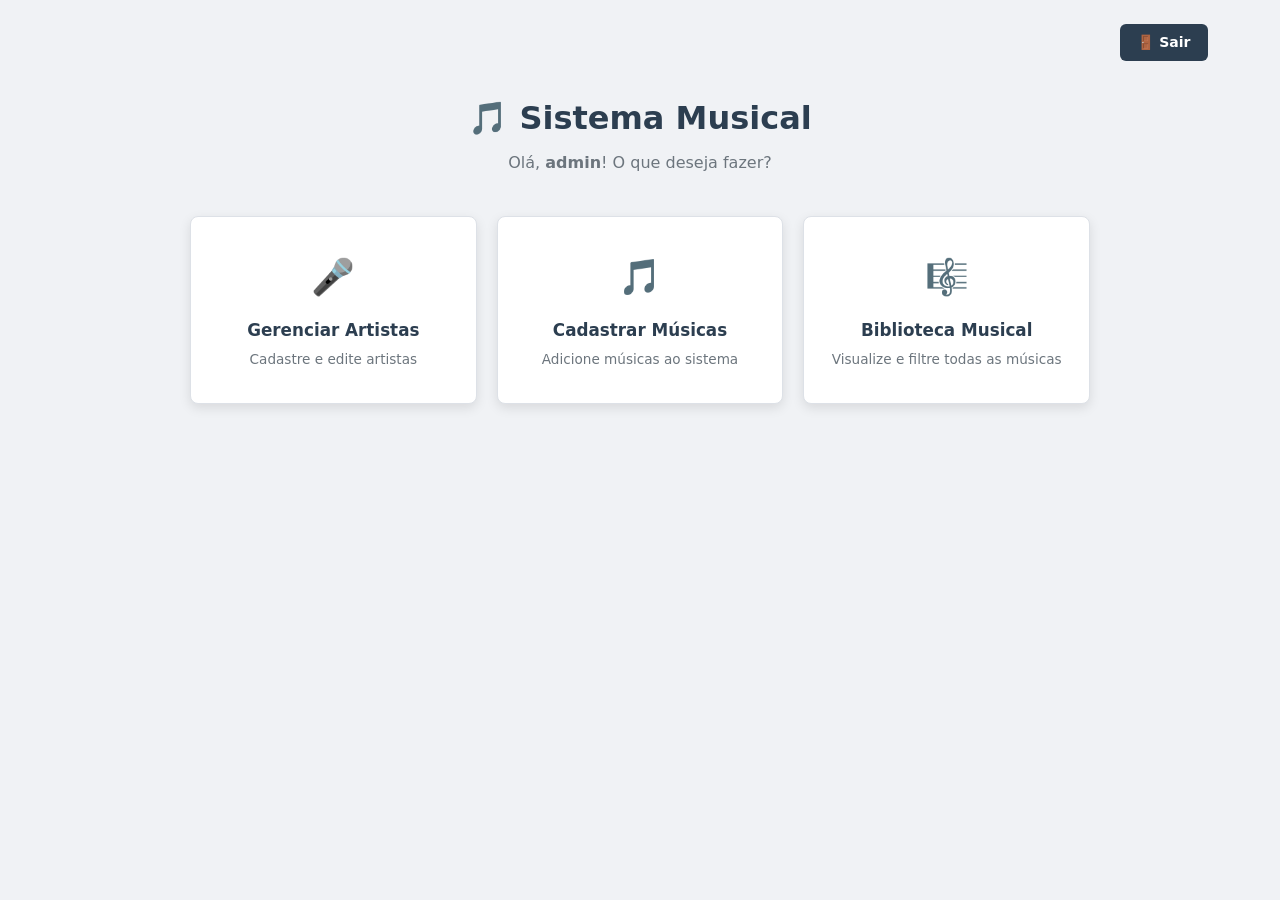
<file: sistema-musical/index.html>
<!DOCTYPE html>
<html lang="pt-br">
<head>
    <!-- O head é igual ao do login: só muda o title. -->
    <meta charset="UTF-8">
    <meta name="viewport" content="width=device-width, initial-scale=1.0">
    <title>Menu Principal — Sistema Musical</title>
    <link rel="icon" href="data:image/svg+xml,<svg xmlns=%27http://www.w3.org/2000/svg%27 viewBox=%270 0 100 100%27><text y=%27.9em%27 font-size=%2790%27>🎵</text></svg>">
    <link rel="stylesheet" href="styles.css">
</head>
<body>

    <!-- container: caixa com largura máxima, centralizada. Usada em todas as telas, menos no login. -->
    <div class="container">

        <!-- topbar: barra de cima. O CSS (flex-end) joga o botão Sair para a direita. -->
        <div class="topbar">
            <!-- Um link (a) com cara de botão: a classe btn-back deixa ele escuro. -->
            <!-- Na Sprint 2 este link vai para logout.php, que encerra a sessão. -->
            <a href="login.html" class="btn-back">🚪 Sair</a>
        </div>

        <!-- page-header: as boas-vindas, centralizadas. -->
        <div class="page-header">
            <h1>🎵 Sistema Musical</h1>
            <!-- "admin" está fixo (dado inventado). Na Sprint 2 o PHP mostra o nome de quem entrou. -->
            <p>Olá, <strong>admin</strong>! O que deseja fazer?</p>
        </div>

        <!-- menu-grid: a grade dos 3 cards. O CSS usa display: grid para colocá-los lado a lado. -->
        <div class="menu-grid">

            <!-- Cada menu-card tem um link (a) que ocupa o card inteiro: clicar em qualquer parte leva à tela. -->
            <div class="menu-card">
                <a href="cadastro_artista.html">
                    <div class="menu-card-icon">🎤</div>
                    <div class="menu-card-title">Gerenciar Artistas</div>
                    <div class="menu-card-desc">Cadastre e edite artistas</div>
                </a>
            </div>

            <div class="menu-card">
                <a href="cadastro_musica.html">
                    <div class="menu-card-icon">🎵</div>
                    <div class="menu-card-title">Cadastrar Músicas</div>
                    <div class="menu-card-desc">Adicione músicas ao sistema</div>
                </a>
            </div>

            <div class="menu-card">
                <a href="listagem_musicas.html">
                    <div class="menu-card-icon">🎼</div>
                    <div class="menu-card-title">Biblioteca Musical</div>
                    <div class="menu-card-desc">Visualize e filtre todas as músicas</div>
                </a>
            </div>

        </div>

    </div>
</body>
</html>
</file>
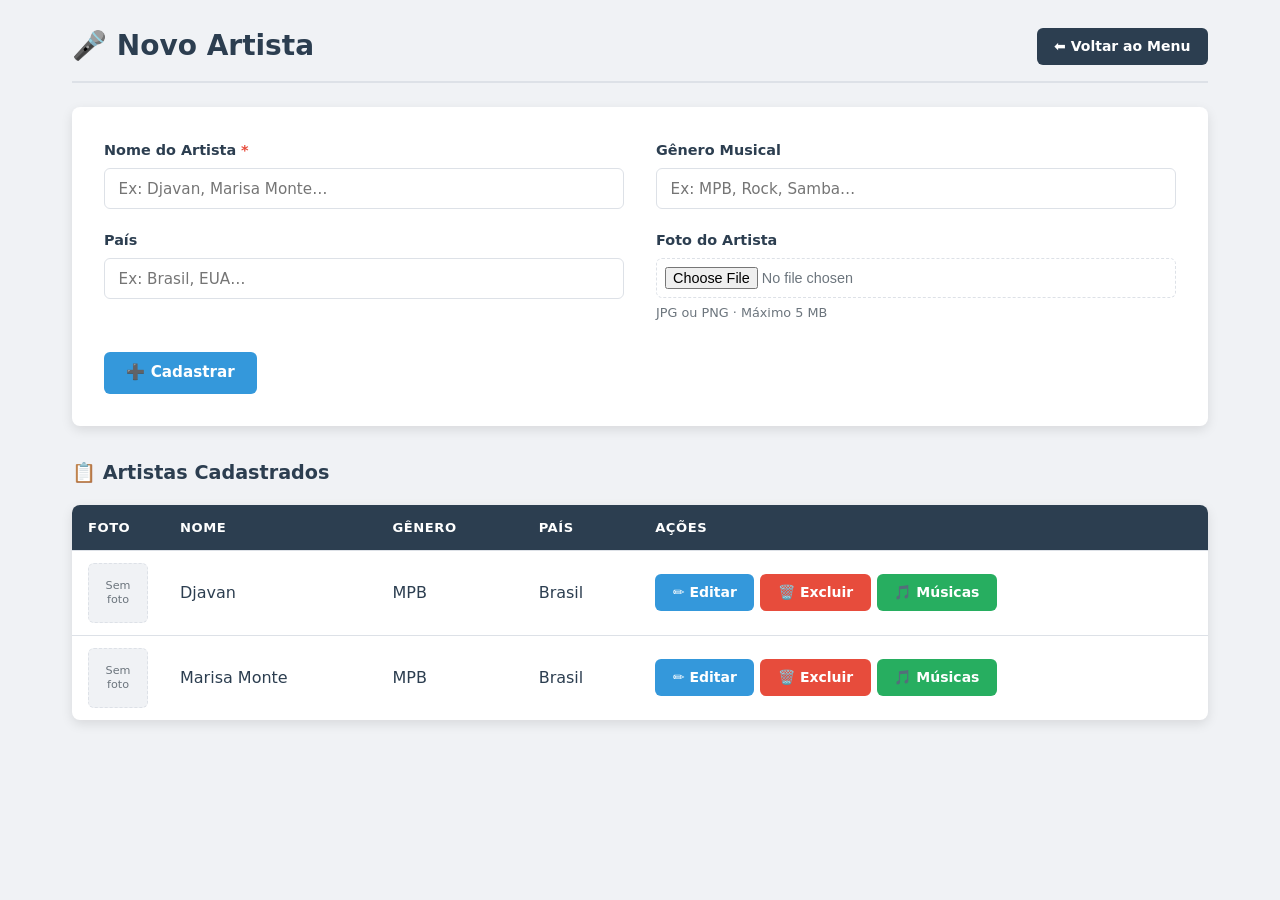
<file: sistema-musical/cadastro_artista.html>
<!DOCTYPE html>
<html lang="pt-br">
<head>
    <meta charset="UTF-8">
    <meta name="viewport" content="width=device-width, initial-scale=1.0">
    <title>Novo Artista — Sistema Musical</title>
    <link rel="icon" href="data:image/svg+xml,<svg xmlns=%27http://www.w3.org/2000/svg%27 viewBox=%270 0 100 100%27><text y=%27.9em%27 font-size=%2790%27>🎵</text></svg>">
    <link rel="stylesheet" href="styles.css">
</head>
<body>
<div class="container">

    <!-- A mesma barra de título da Biblioteca (o CSS já existe desde a aula 2). -->
    <div class="page-header-bar">
        <h2>🎤 Novo Artista</h2>
        <div class="header-actions">
            <a href="index.html" class="btn-back">⬅ Voltar ao Menu</a>
        </div>
    </div>

    <!--
        FORMULÁRIO DE CADASTRO DO ARTISTA (o "criador")
        method="post": envia os dados escondidos. É o certo para cadastrar.
        enctype="multipart/form-data": OBRIGATÓRIO para enviar arquivo (a foto).
        Não muda nada na tela, mas sem ele a foto não chega ao PHP na Sprint 2.
    -->
    <form method="post" action="#" enctype="multipart/form-data">

        <!-- form-grid: o CSS transforma em 2 colunas (grid 1fr 1fr). Os campos se encaixam 2 por linha. -->
        <div class="form-grid">

            <div class="form-group">
                <!-- O * vermelho avisa que o campo é obrigatório. A cor vem da variável --red. -->
                <label for="nome">Nome do Artista <span style="color:var(--red)">*</span></label>
                <!-- required: o navegador não deixa cadastrar sem nome. -->
                <input type="text" id="nome" name="nome"
                       required placeholder="Ex: Djavan, Marisa Monte…">
            </div>

            <div class="form-group">
                <!-- Campo opcional (sem required). -->
                <label for="genero">Gênero Musical</label>
                <input type="text" id="genero" name="genero"
                       placeholder="Ex: MPB, Rock, Samba…">
            </div>

            <div class="form-group">
                <label for="pais">País</label>
                <input type="text" id="pais" name="pais"
                       placeholder="Ex: Brasil, EUA…">
            </div>

            <div class="form-group">
                <label for="imagem">Foto do Artista</label>
                <!-- type="file": abre a janela para escolher um arquivo.
                     accept="image/*": mostra só imagens. -->
                <input type="file" id="imagem" name="imagem" accept="image/*">
                <!-- small: texto pequeno de ajuda embaixo do campo. -->
                <small>JPG ou PNG · Máximo 5 MB</small>
            </div>

        </div><!-- fim .form-grid -->

        <!-- form-actions: a área dos botões do formulário (flex). -->
        <div class="form-actions">
            <button type="submit" class="btn-primary">➕ Cadastrar</button>
        </div>
    </form>


    <!-- ========== TABELA DE ARTISTAS (dados fixos nesta fase) ==========
         Usa as MESMAS classes da tabela da Biblioteca: o visual já vem pronto. -->
    <h3>📋 Artistas Cadastrados</h3> <!-- h3: subtítulo da tabela -->

    <div class="table-container">
        <table>
            <thead>
                <tr>
                    <th class="col-foto">Foto</th>
                    <th>Nome</th>
                    <th>Gênero</th>
                    <th>País</th>
                    <th class="col-acoes">Ações</th>
                </tr>
            </thead>
            <tbody>
                <!-- Cada tr = um artista. -->
                <tr>
                    <td><div class="no-image">Sem<br>foto</div></td>
                    <td>Djavan</td>
                    <td>MPB</td>
                    <td>Brasil</td>
                    <td>
                        <div class="action-buttons">
                            <a href="#" class="btn-edit">✏️ Editar</a>
                            <a href="#" class="btn-delete">🗑️ Excluir</a>
                            <!-- btn-music (verde): leva ao cadastro das músicas DESTE artista. -->
                            <a href="cadastro_musica.html" class="btn-music">🎵 Músicas</a>
                        </div>
                    </td>
                </tr>
                <tr>
                    <td><div class="no-image">Sem<br>foto</div></td>
                    <td>Marisa Monte</td>
                    <td>MPB</td>
                    <td>Brasil</td>
                    <td>
                        <div class="action-buttons">
                            <a href="#" class="btn-edit">✏️ Editar</a>
                            <a href="#" class="btn-delete">🗑️ Excluir</a>
                            <a href="cadastro_musica.html" class="btn-music">
                                🎵 Músicas
                            </a>
                        </div>
                    </td>
                </tr>
            </tbody>
        </table>
    </div>

</div>
</body>
</html>
</file>
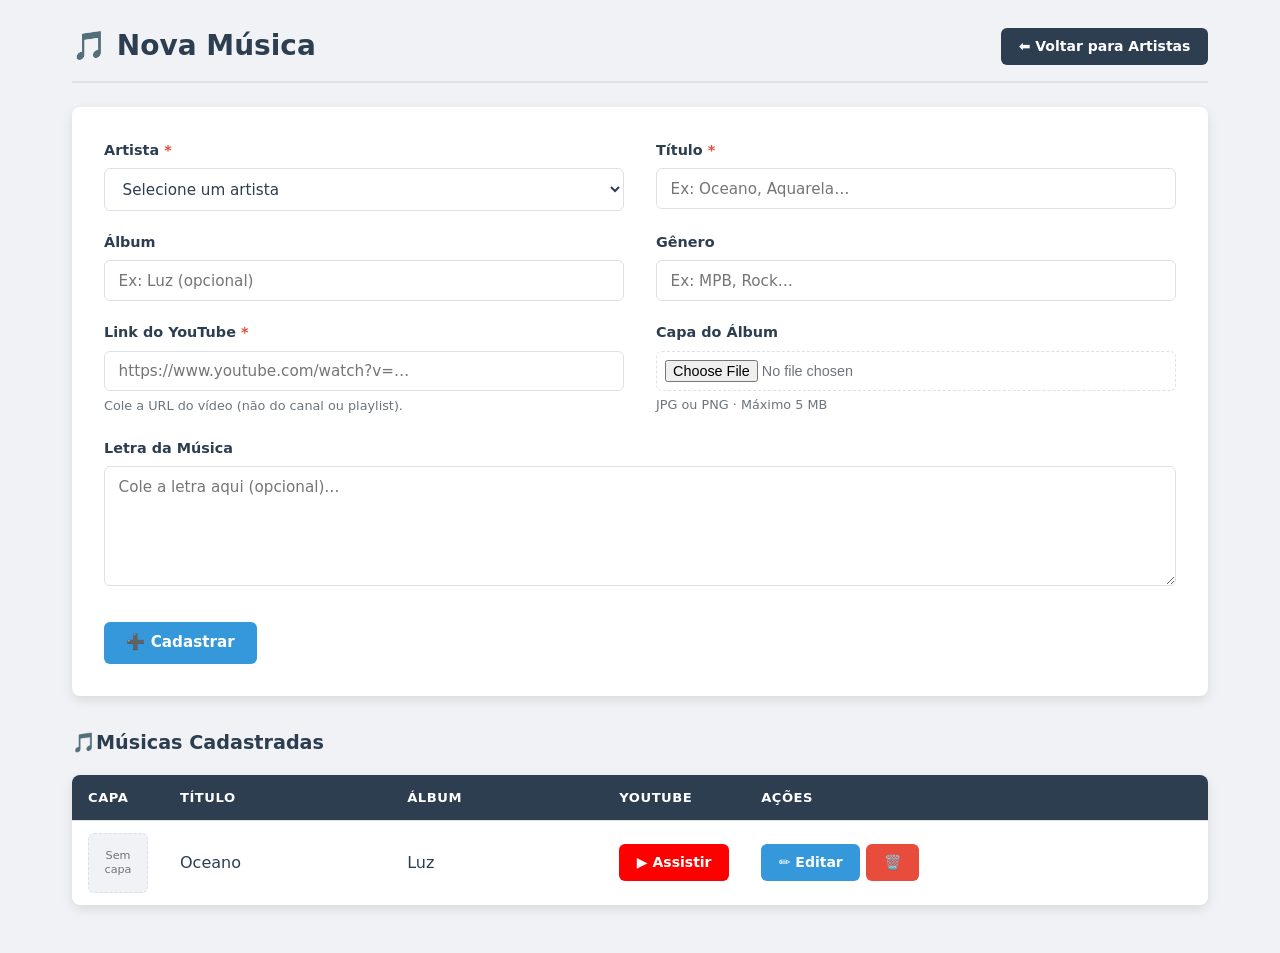
<file: sistema-musical/cadastro_musica.html>
<!DOCTYPE html>
<html lang="pt-br">
<head>
    <meta charset="UTF-8">
    <meta name="viewport" content="width=device-width, initial-scale=1.0">
    <title>Nova Música — Sistema Musical</title>
    <link rel="icon" href="data:image/svg+xml,<svg xmlns=%27http://www.w3.org/2000/svg%27 viewBox=%270 0 100 100%27><text y=%27.9em%27 font-size=%2790%27>🎵</text></svg>">
    <link rel="stylesheet" href="styles.css">
</head>
<body>
<div class="container">

    <!-- Aqui o botão volta para os ARTISTAS: chegamos nesta tela pelo botão verde "Músicas". -->
    <div class="page-header-bar">
        <h2>🎵 Nova Música</h2>
        <div class="header-actions">
            <a href="cadastro_artista.html" class="btn-back">⬅ Voltar para Artistas</a>
        </div>
    </div>

    <!-- FORMULÁRIO DA MÚSICA (a "obra"). Igual ao do artista: post, enctype e form-grid. -->
    <form method="post" action="#" enctype="multipart/form-data">

        <div class="form-grid">

            <!-- Linha 1: Artista + Título -->
            <div class="form-group">
                <label for="artista_id">Artista <span style="color:var(--red)">*</span></label>
                <!--
                    select required: a música PRECISA de um artista.
                    A 1ª opção tem value="" (vazio): se a pessoa não escolher, o required bloqueia.
                    value="1", "2": o código do artista. Na Sprint 2 é assim que o banco
                    liga a música ao artista dela (chave estrangeira artista_id).
                -->
                <select name="artista_id" id="artista_id" required>
                    <option value="">Selecione um artista</option>
                    <option value="1">Djavan</option>
                    <option value="2">Marisa Monte</option>
                </select>
            </div>

            <div class="form-group">
                <label for="titulo">Título <span style="color:var(--red)">*</span></label>
                <input type="text" id="titulo" name="titulo"
                       required placeholder="Ex: Oceano, Aquarela…">
            </div>

            <!-- Linha 2: Álbum + Gênero (opcionais) -->
            <div class="form-group">
                <label for="album">Álbum</label>
                <input type="text" id="album" name="album" placeholder="Ex: Luz (opcional)">
            </div>

            <div class="form-group">
                <label for="genero">Gênero</label>
                <input type="text" id="genero" name="genero" placeholder="Ex: MPB, Rock…">
            </div>

            <!-- Linha 3: YouTube + Capa -->
            <div class="form-group">
                <label for="youtube_link">Link do YouTube <span style="color:var(--red)">*</span></label>
                <!-- type="url": o navegador confere se é um endereço de internet (http...). -->
                <input type="url" id="youtube_link" name="youtube_link"
                       required placeholder="https://www.youtube.com/watch?v=…">
                <small>Cole a URL do vídeo (não do canal ou playlist).</small>
            </div>

            <div class="form-group">
                <label for="imagem_capa">Capa do Álbum</label>
                <!-- O mesmo campo de foto do artista: só imagens. -->
                <input type="file" id="imagem_capa" name="imagem_capa" accept="image/*">
                <small>JPG ou PNG · Máximo 5 MB</small>
            </div>

            <!-- Linha 4: Letra. A classe "full" faz este campo ocupar as 2 colunas (grid-column: 1 / -1). -->
            <div class="form-group full">
                <label for="letra">Letra da Música</label>
                <!-- textarea: caixa de texto com várias linhas. Diferente do input, ela tem fechamento. -->
                <textarea id="letra" name="letra" placeholder="Cole a letra aqui (opcional)…"></textarea>
            </div>

        </div><!-- fim .form-grid -->

        <div class="form-actions">
            <button type="submit" class="btn-primary">➕ Cadastrar</button>
        </div>
    </form>


    <!-- ========== TABELA DE MÚSICAS DO ARTISTA (dados fixos nesta fase) ========== -->
    <h3>🎵Músicas Cadastradas</h3>
    <div class="table-container">
        <table>
            <thead>
                <tr>
                    <th class="col-capa">Capa</th>
                    <th>Título</th>
                    <th>Álbum</th>
                    <th class="col-youtube">YouTube</th>
                    <th class="col-acoes">Ações</th>
                </tr>
            </thead>
            <tbody>
                <tr>
                    <td><div class="no-image">Sem<br>capa</div></td>
                    <td>Oceano</td>
                    <td>Luz</td>
                    <!-- Abre o vídeo numa aba nova. -->
                    <td><a href="#" target="_blank" class="btn-youtube">▶ Assistir</a></td>
                    <td>
                        <div class="action-buttons">
                            <a href="#" class="btn-edit">✏️ Editar</a>
                            <a href="#" class="btn-delete">🗑️</a>
                        </div>
                    </td>
                </tr>
            </tbody>
        </table>
    </div>

</div>
</body>
</html>
</file>
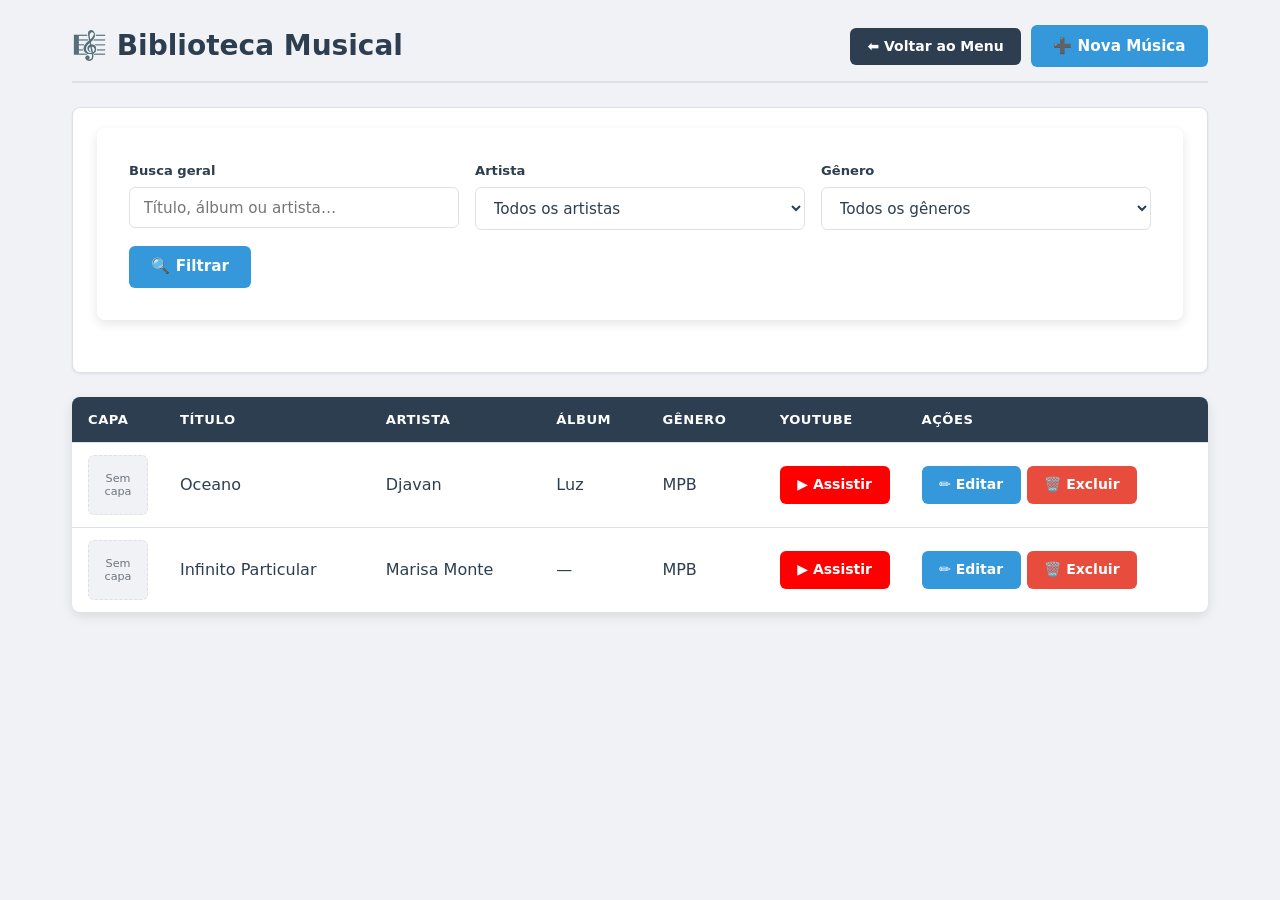
<file: sistema-musical/listagem_musicas.html>
<!DOCTYPE html>
<html lang="pt-br">
<head>
    <meta charset="UTF-8">
    <meta name="viewport" content="width=device-width, initial-scale=1.0">
    <title>Biblioteca Musical — Sistema Musical</title>
    <link rel="icon" href="data:image/svg+xml,<svg xmlns=%27http://www.w3.org/2000/svg%27 viewBox=%270 0 100 100%27><text y=%27.9em%27 font-size=%2790%27>🎵</text></svg>">
    <link rel="stylesheet" href="styles.css">
</head>
<body>
<div class="container">

    <!-- ========== CABEÇALHO DA PÁGINA ==========
         page-header-bar: o CSS (flex + space-between) deixa o título
         à esquerda e os botões à direita. Esta barra se repete nos cadastros. -->
    <div class="page-header-bar">
        <h2>🎼 Biblioteca Musical</h2>        <!-- h2: o título desta tela -->
        <div class="header-actions">
            <!-- Links com cara de botão: btn-back (escuro) e btn-primary (azul). -->
            <a href="index.html" class="btn-back">⬅ Voltar ao Menu</a>
            <a href="cadastro_musica.html" class="btn-primary">➕ Nova Música</a>
        </div>
    </div>

    <!-- ========== FILTROS ==========
         Nesta fase eles só aparecem (não filtram de verdade).
         method="get": na Sprint 2 o que a pessoa escolher vai aparecer no endereço
         (ex.: ?artista=1) e o PHP usa isso para filtrar no banco. -->
    <div class="filters">
        <form method="get" class="filter-form" action="#">

            <!-- filter-group: os 3 filtros. O CSS (flex) coloca lado a lado. -->
            <div class="filter-group">

                <!-- filter-item: um filtro = rótulo + campo. -->
                <div class="filter-item">
                    <label for="busca">Busca geral</label>
                    <input type="text" name="busca" id="busca" placeholder="Título, álbum ou artista…">
                </div>

                <div class="filter-item">
                    <label for="artista">Artista</label>
                    <!-- select: lista para escolher uma opção.
                         value="" (vazio) = "todos". O número é o código do artista no banco. -->
                    <select name="artista" id="artista">
                        <option value="">Todos os artistas</option>
                        <option value="1">Djavan</option>
                        <option value="2">Marisa Monte</option>
                    </select>
                </div>

                <div class="filter-item">
                    <label for="genero">Gênero</label>
                    <select name="genero" id="genero">
                        <option value="">Todos os gêneros</option>
                        <option value="MPB">MPB</option>
                    </select>
                </div>
            </div>

            <!-- filter-actions: a área do botão de filtrar. -->
            <div class="filter-actions">
                <button type="submit" class="btn-primary">🔍 Filtrar</button>
            </div>
        </form>
    </div>

    <!-- ========== TABELA DE MÚSICAS ==========
         table-container: a caixa branca com sombra em volta da tabela. -->
    <div class="table-container">
        <table>
            <!-- thead: o cabeçalho da tabela. tr = linha. th = célula de título. -->
            <thead>
                <tr>
                    <!-- As classes col-... deixam o CSS controlar a largura destas colunas. -->
                    <th class="col-capa">Capa</th>
                    <th>Título</th>
                    <th>Artista</th>
                    <th>Álbum</th>
                    <th>Gênero</th>
                    <th class="col-youtube">YouTube</th>
                    <th class="col-acoes">Ações</th>
                </tr>
            </thead>

            <!-- tbody: o corpo. Cada tr é UMA música; cada td é uma informação dela.
                 Os dados estão fixos aqui. Na Sprint 2 o PHP cria estas linhas a partir do banco. -->
            <tbody>
                <tr>
                    <!-- no-image: quadrado "Sem capa" no lugar da imagem (a capa real vem na Sprint 2). -->
                    <td><div class="no-image">Sem<br>capa</div></td>
                    <td>Oceano</td>
                    <td>Djavan</td>
                    <td>Luz</td>
                    <td>MPB</td>
                    <!-- target="_blank": abre o vídeo numa aba nova, sem sair do sistema. -->
                    <td><a href="#" target="_blank" class="btn-youtube">▶ Assistir</a></td>
                    <td>
                        <!-- action-buttons: junta Editar e Excluir lado a lado (flex). -->
                        <div class="action-buttons">
                            <a href="#" class="btn-edit">✏️ Editar</a>
                            <a href="#" class="btn-delete">🗑️ Excluir</a>
                        </div>
                    </td>
                </tr>
                <tr>
                    <td><div class="no-image">Sem<br>capa</div></td>
                    <td>Infinito Particular</td>
                    <td>Marisa Monte</td>
                    <td>—</td>   <!-- sem álbum: mostramos um traço -->
                    <td>MPB</td>
                    <td><a href="#" target="_blank" class="btn-youtube">▶ Assistir</a></td>
                    <td>
                        <div class="action-buttons">
                            <a href="#" class="btn-edit">✏️ Editar</a>
                            <a href="#" class="btn-delete">🗑️ Excluir</a>
                        </div>
                    </td>
                </tr>
            </tbody>
        </table>
    </div>

</div>
</body>
</html>
</file>
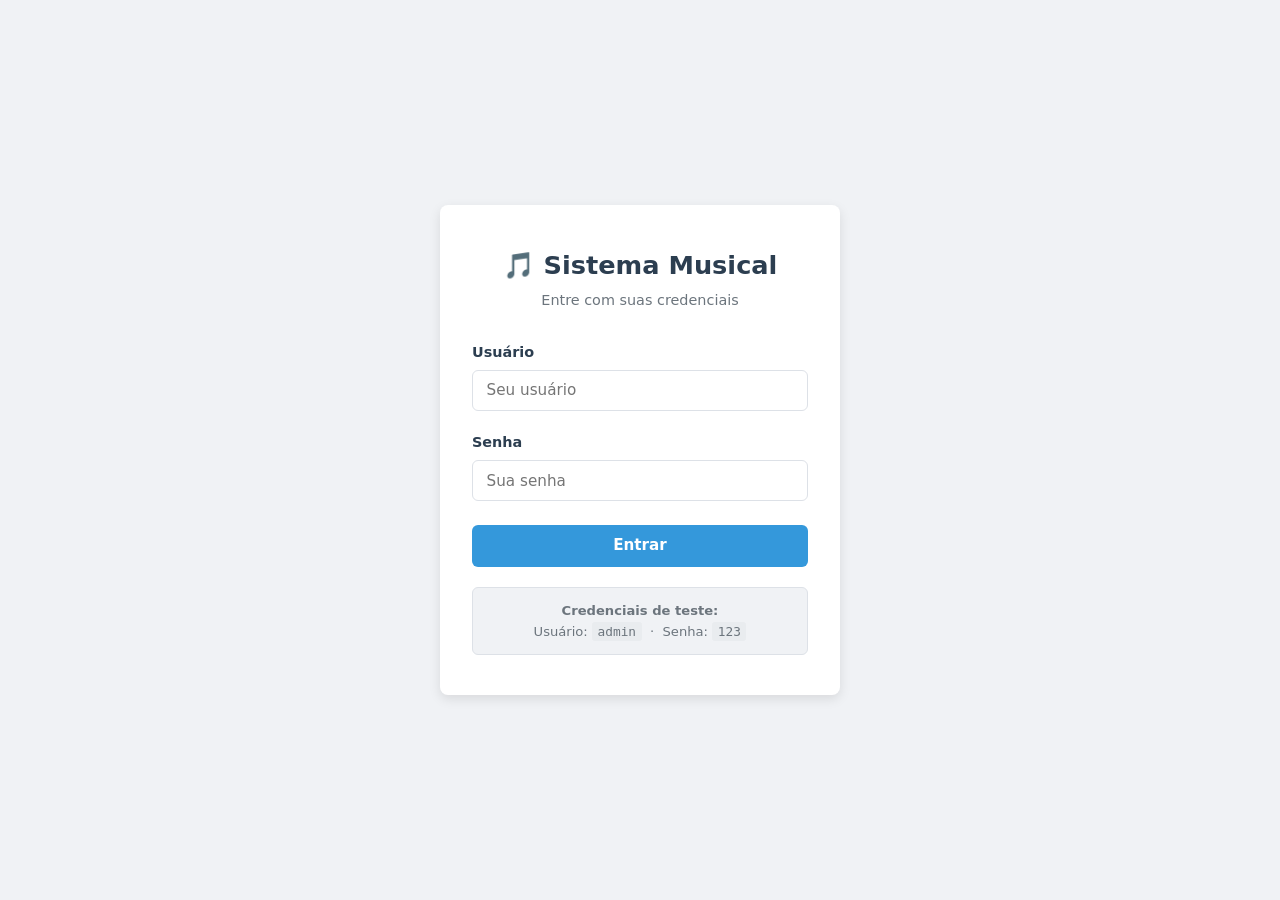
<file: sistema-musical/login.html>
<!DOCTYPE html>
<!-- DOCTYPE: avisa ao navegador que esta página é HTML5. Sempre a 1ª linha. -->
<html lang="pt-br">
<!-- lang="pt-br": o conteúdo está em português (ajuda o Google e o leitor de tela). -->

<head>
    <!-- HEAD: configurações da página. Nada daqui aparece dentro da página. -->
    <meta charset="UTF-8">
    <!-- UTF-8: libera os acentos (ç, ã, é). -->
    <meta name="viewport" content="width=device-width, initial-scale=1.0">
    <!-- viewport: faz a página caber na tela do celular. -->
    <title>Login — Sistema Musical</title>
    <!-- title: o nome que aparece na aba do navegador. -->
    <link rel="icon" href="data:image/svg+xml,<svg xmlns=%27http://www.w3.org/2000/svg%27 viewBox=%270 0 100 100%27><text y=%27.9em%27 font-size=%2790%27>🎵</text></svg>">
    <!-- rel="icon": o ícone da aba. Aqui é o emoji 🎵 desenhado direto no código. -->
    <link rel="stylesheet" href="styles.css">
    <!-- rel="stylesheet": liga o arquivo de estilo. Todas as telas usam o MESMO styles.css. -->
</head>

<!-- A classe login-page é usada no CSS para centralizar o cartão no meio da tela. -->
<body class="login-page">

    <!-- login-card: a caixa branca que guarda o login inteiro. -->
    <div class="login-card">

        <!-- login-header: título e subtítulo, centralizados pelo CSS. -->
        <div class="login-header">
            <h1>🎵 Sistema Musical</h1>
            <p>Entre com suas credenciais</p>
        </div>

        <!--
            FORM: o formulário de login.
            method="post": envia os dados escondidos (não aparecem no endereço).
            action="#": por enquanto não envia para lugar nenhum.
            Na Sprint 2 (back-end), o action vai mandar os dados para o PHP.
        -->
        <form method="post" action="#">

            <!-- form-group: junta um rótulo (label) e seu campo (input). -->
            <div class="form-group">
                <!-- for="usuario" é igual ao id do input: clicar no texto foca o campo. -->
                <label for="usuario">Usuário</label>
                <input type="text"
                       id="usuario"
                       name="usuario"
                       required
                       autocomplete="username"
                       placeholder="Seu usuário">
                <!--
                    type="text": campo de texto comum.
                    name: o nome do dado que o PHP vai receber na Sprint 2.
                    required: o navegador não deixa enviar vazio.
                    autocomplete: o navegador pode sugerir o usuário salvo.
                    placeholder: a dica cinza dentro do campo.
                -->
            </div>

            <div class="form-group">
                <label for="senha">Senha</label>
                <!-- type="password": esconde o que a pessoa digita (●●●). -->
                <input type="password"
                       id="senha"
                       name="senha"
                       required
                       autocomplete="current-password"
                       placeholder="Sua senha">
            </div>

            <!-- type="submit": envia o formulário. A classe btn-primary deixa o botão azul. -->
            <button type="submit" class="btn-primary">Entrar</button>
        </form>

        <!-- login-hint: a dica com as credenciais de teste. <code> mostra em fonte de código. -->
        <div class="login-hint">
            <strong>Credenciais de teste:</strong><br>
            Usuário: <code>admin</code> &nbsp;·&nbsp; Senha: <code>123</code>
            <!-- &nbsp; = espaço que não quebra a linha. -->
        </div>

    </div>

</body>
</html>
</file>
<file: sistema-musical/styles.css>
/* =============================================
   SISTEMA MUSICAL - CSS PRINCIPAL
   =============================================
   Aqui ficam os estilos usados nas páginas do sistema.
   O código foi sendo complementado conforme avançamos
   nas quatro aulas:
   Aula 1: estrutura inicial, formulários, botões e menu.
   Aula 2: títulos, tabelas, filtros e novas cores.
   Aula 3: formulários divididos, imagens e músicas.
   Aula 4: novos campos, textos e ajustes para celulares.
============================================= */


/* -----------------------------------------------
   1. VARIÁVEIS E RESET [AULA 1]
----------------------------------------------- */

/* Deixamos as principais cores e configurações guardadas
   aqui para facilitar quando precisarmos mudar alguma coisa. */
:root {
    --primary:        #2c3e50;     /* cor escura usada nos títulos e cabeçalhos */
    --blue:           #3498db;     /* azul dos botões principais */
    --blue-dark:      #2980b9;     /* azul um pouco mais escuro para quando passa o mouse */
    --green:          #27ae60;     /* verde usado no botão de músicas */
    --red:            #e74c3c;     /* vermelho dos botões de exclusão */
    --red-dark:       #c0392b;
    --bg:             #f0f2f5;     /* fundo cinza claro das páginas */
    --surface:        #ffffff;     /* branco dos cartões e formulários */
    --border:         #dde1e7;     /* cor utilizada nas bordas */
    --text:           #2c3e50;
    --text-muted:     #6c757d;     /* texto em um tom mais discreto */
    --shadow-sm:      0 1px 3px rgba(0,0,0,.08);             /* sombra mais leve */
    --shadow-md:      0 4px 12px rgba(0,0,0,.10);            /* sombra um pouco mais forte */
    --radius:         8px;         /* arredondamento dos cantos */
    --font:           'Segoe UI', system-ui, -apple-system, sans-serif;
}

/* Tiramos as margens e os espaços que o navegador coloca
   automaticamente nos elementos da página. */
*, *::before, *::after {
    margin: 0;
    padding: 0;
    box-sizing: border-box;
}

/* Configurações que servem como base para o site inteiro. */
body {
    font-family: var(--font);
    background-color: var(--bg);
    color: var(--text);
    line-height: 1.6;               /* deixa um espaço confortável entre as linhas */
    min-height: 100vh;              /* faz o conteúdo ocupar pelo menos a altura da tela */
}


/* -----------------------------------------------
   2. FORMULÁRIOS [AULA 1]
----------------------------------------------- */

/* Os formulários ficam dentro de cartões brancos,
   com espaço interno e uma sombra para dar destaque. */
form {
    background: var(--surface);
    padding: 2rem;
    border-radius: var(--radius);
    box-shadow: var(--shadow-md);
    margin-bottom: 2rem;
}

/* Dá um espaço entre um campo e outro do formulário. */
.form-group {
    margin-bottom: 1.25rem;
}

/* O nome de cada campo fica em cima da área de preenchimento. */
label {
    display: block;
    margin-bottom: .4rem;
    font-size: .9rem;
    font-weight: 600;
    color: var(--primary);
}

/* Deixamos os campos com o mesmo padrão de tamanho e aparência,
   evitando que cada um fique com uma formatação diferente. */
input[type="text"],
input[type="password"],
textarea,
select {
    width: 100%;
    padding: .65rem .85rem;
    border: 1.5px solid var(--border);
    border-radius: 6px;
    font-size: .95rem;
    font-family: var(--font);     /* usa a mesma fonte do restante do sistema */
    color: var(--text);
    background: var(--surface);
    transition: border-color .2s, box-shadow .2s;       /* deixa a mudança de aparência mais suave */
}

/* Quando clicamos em um campo para digitar, aparece
   um destaque azul mostrando onde estamos escrevendo. */
input:focus,
textarea:focus,
select:focus {
    outline: none;
    border-color: var(--blue);
    box-shadow: 0 0 0 3px rgba(52,152,219,.15);
}


/* -----------------------------------------------
   3. BOTÕES [AULAS 1, 2 e 3]
----------------------------------------------- */

/* Juntamos os botões para que todos tenham o mesmo
   formato, alinhamento e comportamento básico. */
.btn-primary,
.btn-edit,
.btn-delete,
.btn-music,
.btn-back,
.btn-youtube {
    display: inline-flex;            /* deixa o texto e o ícone alinhados */
    align-items: center;
    justify-content: center;
    gap: .35rem;
    padding: .55rem 1.1rem;
    border: none;
    border-radius: 6px;
    font-size: .875rem;
    font-weight: 600;
    font-family: var(--font);
    cursor: pointer;                 /* indica que o botão pode ser clicado */
    text-decoration: none;           /* tira o sublinhado caso seja um link */
    white-space: nowrap;              /* impede que o texto quebre em duas linhas */
    transition: background-color .2s, transform .15s, box-shadow .2s;
    line-height: 1.4;
}

/* Botão principal do sistema, usado para destacar as ações.
   Quando passamos o mouse, ele muda de cor e sobe um pouquinho. */
.btn-primary {
    padding: .65rem 1.4rem;
    font-size: .95rem;
    background: var(--blue);
    color: #fff;
}

.btn-primary:hover {
    background: var(--blue-dark);
    transform: translateY(-1px);
    box-shadow: var(--shadow-sm);
}

/* O botão de voltar utiliza uma cor mais escura
   para ficar diferente das outras opções. */
.btn-back           { background: var(--primary); color: #fff; }
.btn-back:hover     { background: #1a252f; }

/* Botões de editar e excluir. Cada cor ajuda a identificar
   rapidamente qual ação será realizada. */
.btn-edit              { background: var(--blue); color: #fff; }
.btn-edit:hover         { background: var(--blue-dark); }
.btn-delete            { background: var(--red);   color: #fff; }
.btn-delete:hover      { background: var(--red-dark); }

/* O verde foi escolhido para identificar o acesso às músicas. */
.btn-music          { background: var(--green); color: #fff; }
.btn-music:hover       { background: #219a52; }

/* O botão do YouTube fica vermelho para combinar
   com a identidade visual da plataforma. */
.btn-youtube           { background: #ff0000; color: #fff; }
.btn-youtube:hover     { background: #cc0000; }


/* -----------------------------------------------
   4. MENSAGENS [AULA 4]
----------------------------------------------- */

/* Formatação geral dos avisos que aparecem para o usuário,
   deixando o texto e os possíveis ícones bem organizados. */
.message {
    display: flex;
    align-items: center;
    gap: .6rem;
    padding: .85rem 1.1rem;
    border-radius: 6px;
    margin-bottom: 1.25rem;
    font-size: .95rem;
    font-weight: 500;
}

/* Usamos cores diferentes para facilitar a identificação dos avisos. */
.message.success { background: #d4edda; color: #155724; border: 1px solid #c3e6cb; }
.message.error   { background: #f8d7da; color: #721c24; border: 1px solid #f5c6cb; }

/* Aumenta o espaço disponível para escrever textos maiores,
   mas deixa o usuário ajustar a altura quando precisar. */
textarea {
    min-height: 120px;
    resize: vertical;
}


/* -----------------------------------------------
   5. TELA DE LOGIN [AULA 1]
----------------------------------------------- */

/* Usamos Flexbox para deixar a área de login bem no centro
   da tela, tanto na horizontal quanto na vertical. */
.login-page {
    display: flex;
    justify-content: center;
    align-items: center;
    min-height: 100vh;
    background: var(--bg);
    padding: 1rem;
}

/* Cartão onde ficam os campos e as informações de acesso.
   O tamanho máximo evita que ele fique largo demais. */
.login-card {
    background: var(--surface);
    padding: 2.5rem 2rem;
    border-radius: var(--radius);
    box-shadow: var(--shadow-md);
    width: 100%;
    max-width: 400px;
}

/* Como o cartão já tem seu próprio visual,
   retiramos a sombra e o fundo do formulário que fica dentro dele. */
.login-card form {
    background: none;
    box-shadow: none;
    padding: 0;
    margin: 0;
}

/* Deixa o título e a descrição do login centralizados. */
.login-header {
    text-align: center;
    margin-bottom: 1.75rem;
}

.login-header h1 {
    font-size: 1.6rem;
    color: var(--primary);
    margin-bottom: .25rem;
}

.login-header p {
    color: var(--text-muted);
    font-size: .9rem;
}

/* Faz o botão de entrar ocupar todo o espaço horizontal do cartão. */
.login-card .btn-primary {
    width: 100%;
    margin-top: .25rem;
}

/* Espaço utilizado para mostrar alguma dica ou informação
   que ajude o usuário durante o acesso. */
.login-hint {
    margin-top: 1.25rem;
    padding: .75rem 1rem;
    background: var(--bg);
    border-radius: 6px;
    text-align: center;
    font-size: .82rem;
    color: var(--text-muted);
    border: 1px solid var(--border);
}

.login-hint code {
    background: #e9ecef;
    padding: .1rem .35rem;
    border-radius: 3px;
    font-size: .8rem;
}


/* -----------------------------------------------
   6. LAYOUT BASE [AULA 1]
----------------------------------------------- */

/* Essa classe organiza o conteúdo principal e mantém
   as páginas centralizadas, sem ocupar a tela inteira. */
.container {
    max-width: 1200px;
    margin: 0 auto;
    padding: 24px 32px;
}


/* -----------------------------------------------
   7. MENU PRINCIPAL [AULA 1]
----------------------------------------------- */

/* Mantém o botão de sair posicionado no canto direito. */
.topbar {
    display: flex;
    justify-content: flex-end;
    margin-bottom: 2rem;
}

/* Centraliza o cabeçalho e separa ele do conteúdo abaixo. */
.page-header {
    text-align: center;
    margin-bottom: 2.5rem;
}

.page-header h1 {
    font-size: 2rem;
    color: var(--primary);
    margin-bottom: .35rem;
}

.page-header p { color: var(--text-muted); font-size: 1rem; }

/* Organiza as opções do menu em cartões.
   A quantidade de colunas muda de acordo com o espaço disponível. */
.menu-grid {
    display: grid;
    grid-template-columns: repeat(auto-fit, minmax(240px, 1fr));
    gap: 1.25rem;
    max-width: 900px;
    margin: 0 auto;
}

/* Cada opção do menu ganha um fundo branco,
   bordas arredondadas e uma sombra. */
.menu-card {
    background: var(--surface);
    border-radius: var(--radius);
    box-shadow: var(--shadow-md);
    transition: transform .2s, box-shadow .2s;
    border: 1px solid var(--border);
}

/* Ao passar o mouse, o cartão sobe um pouco,
   criando um pequeno efeito de destaque. */
.menu-card:hover {
    transform: translateY(-4px);
    box-shadow: 0 8px 20px rgba(0,0,0,.13);
}

/* O link ocupa o cartão inteiro, então não precisamos
   clicar exatamente em cima do texto para acessar a opção. */
.menu-card a {
    display: block;
    padding: 2rem 1.5rem;
    text-align: center;
    text-decoration: none;
    color: var(--text);
}

.menu-card-icon     { font-size: 2.2rem; margin-bottom: .75rem; }
.menu-card-title { font-size: 1.05rem; font-weight: 600; color: var(--primary); margin-bottom: .35rem; }
.menu-card-desc     { font-size: .85rem; color: var(--text-muted); }


/* -----------------------------------------------
   8. TIPOGRAFIA [AULA 2]
----------------------------------------------- */

/* Define como os títulos h2 vão aparecer nas páginas. */
h2 {
    font-size: 1.75rem;
    font-weight: 600;
    color: var(--primary);
    margin-bottom: 1.5rem;
    padding-bottom: .75rem;
    border-bottom: 2px solid var(--border);
}

/* Os títulos h3 são menores e aparecem em algumas partes
   para organizar melhor as informações. */
h3 {
    font-size: 1.2rem;
    font-weight: 600;
    color: var(--primary);
    margin: 2rem 0 1rem;      /* controla o espaço ao redor do título */
}


/* -----------------------------------------------
   9. CABEÇALHO DE PÁGINA COM AÇÕES [AULA 2]
----------------------------------------------- */

/* Coloca o título de um lado e os botões do outro.
   Se faltar espaço, eles podem ficar em linhas separadas. */
.page-header-bar {
    display: flex;
    align-items: center;
    justify-content: space-between;
    gap: 1rem;
    margin-bottom: 1.5rem;
    padding-bottom: .75rem;
    border-bottom: 2px solid var(--border);
    flex-wrap: wrap;
}

/* Ajusta o h2 que fica dentro desse cabeçalho,
   removendo os espaços e a borda que ele teria normalmente. */
.page-header-bar h2 {
    margin: 0;
    padding: 0;
    border: none;
    font-size: 1.75rem;
    font-weight: 600;
    color: var(--primary);
}

/* Deixa os botões do cabeçalho próximos e alinhados. */
.page-header-bar .header-actions {
    display: flex;
    gap: .6rem;
    flex-wrap: wrap;
    align-items: center;
}


/* -----------------------------------------------
   10. FORMULÁRIO EM GRADE [AULAS 3 e 4]
----------------------------------------------- */

/* Esses campos recebem a mesma aparência dos campos
   de texto, mesmo tendo funções diferentes. */
input[type="number"],
input[type="url"],
input[type="date"] {
    width: 100%;
    padding: .65rem .85rem;
    border: 1.5px solid var(--border);
    border-radius: 6px;
    font-size: .95rem;
    font-family: var(--font);
    color: var(--text);
    background: var(--surface);
    transition: border-color .2s, box-shadow .2s;
}

/* Estilo da área usada para escolher arquivos do computador.
   A borda pontilhada ajuda a diferenciar esse campo dos outros. */
input[type="file"] {
    width: 100%;
    padding: .5rem;
    border: 1.5px dashed var(--border);
    border-radius: 6px;
    font-size: .9rem;
    color: var(--text-muted);
    cursor: pointer;
}

/* As informações menores ficam logo abaixo dos campos,
   servindo como uma orientação extra para quem está preenchendo. */
small {
    display: block;
    margin-top: .3rem;
    font-size: .8rem;
    color: var(--text-muted);
}

/* Divide os campos em duas colunas com o mesmo tamanho,
   deixando o formulário mais organizado. */
.form-grid {
    display: grid;
    grid-template-columns: 1fr 1fr;
    gap: 0 2rem;
}

/* Quando um campo precisa de mais espaço,
   essa classe faz ele ocupar as duas colunas. */
.form-grid .form-group.full {
    grid-column: 1 / -1;
}

/* Organiza os botões que aparecem depois dos campos,
   mantendo um espaço entre eles. */
.form-actions {
    display: flex;
    gap: .75rem;
    align-items: center;
    flex-wrap: wrap;
    margin-top: .5rem;
    grid-column: 1 / -1;
}

/* Mostra a imagem que já foi cadastrada anteriormente,
   principalmente quando estamos alterando algum registro. */
.current-image {
    display: flex;
    align-items: center;
    gap: .75rem;
    margin-top: .75rem;
    padding: .75rem;
    background: var(--bg);
    border-radius: 6px;
}

.current-image img {
    width: 64px;
    height: 64px;
    object-fit: cover;       /* mantém a imagem no tamanho certo sem esticar */
    border-radius: 6px;
    flex-shrink: 0;
}

.current-image small {
    margin: 0;
    color: var(--text-muted);
}


/* -----------------------------------------------
   11. TABELAS [AULA 2]
----------------------------------------------- */

/* Coloca a tabela dentro de uma área com fundo branco
   e mantém os cantos arredondados. */
.table-container {
    background: var(--surface);
    border-radius: var(--radius);
    box-shadow: var(--shadow-md);
    overflow: hidden;
    margin-bottom: 1.5rem;
}

/* Faz as bordas das células ficarem juntas,
   evitando que apareçam linhas duplicadas. */
table {
    width: 100%;
    border-collapse: collapse;
}

/* Define o espaço interno das células e deixa
   o conteúdo alinhado à esquerda. */
th, td {
    padding: 12px 16px;
    text-align: left;
    vertical-align: middle;
    border-bottom: 1px solid var(--border);
}

/* Os nomes das colunas recebem fundo escuro e texto branco,
   facilitando a leitura das informações. */
th {
    background: var(--primary);
    color: #fff;
    font-size: .82rem;
    font-weight: 600;
    letter-spacing: .04em;
    text-transform: uppercase;
    white-space: nowrap;
}

/* Retira a linha inferior da última linha e destaca
   uma linha da tabela quando o mouse passa por cima. */
tbody tr:last-child td { border-bottom: none; }
tbody tr:hover { background: #f8fafc; }

/* Algumas colunas têm uma largura definida para
   não atrapalhar a organização das outras informações. */
.col-foto,
.col-capa    { width: 90px; white-space: nowrap; }
.col-youtube { width: 110px; white-space: nowrap; }
.col-acoes    { white-space: nowrap; }

/* Mantém os botões de cada linha lado a lado. */
.action-buttons {
    display: flex;
    gap: 6px;
    align-items: center;
    flex-wrap: nowrap;
}

/* Define o tamanho das imagens pequenas que aparecem
   nas tabelas, como fotos e capas de músicas. */
.table-thumbnail {
    width: 60px;
    height: 60px;
    object-fit: cover;
    border-radius: 6px;
    display: block;
}

/* Espaço que aparece no lugar da imagem quando
   ainda não existe nenhuma foto ou capa cadastrada. */
.no-image {
    width: 60px;
    height: 60px;
    background: var(--bg);
    border: 1.5px dashed var(--border);
    border-radius: 6px;
    display: flex;
    align-items: center;
    justify-content: center;
    font-size: .7rem;
    color: var(--text-muted);
    text-align: center;
    line-height: 1.2;
}

/* Quando a pesquisa não encontra resultados,
   essa célula apresenta uma mensagem no centro da tabela. */
td.empty-cell {
    text-align: center;
    color: var(--text-muted);
    padding: 2rem;
    font-size: .95rem;
}


/* -----------------------------------------------
   14. FILTROS [AULA 2]
----------------------------------------------- */

.filters {
    background: var(--surface);
    padding: 1.25rem 1.5rem;
    border-radius: var(--radius);
    box-shadow: var(--shadow-sm);
    margin-bottom: 1.5rem;
    border: 1px solid var(--border);
}

/* Coloca os filtros lado a lado e permite que
   eles mudem de posição se a tela ficar pequena. */
.filter-group {
    display: flex;
    gap: 1rem;
    flex-wrap: wrap;
    margin-bottom: 1rem;
}

/* Cada filtro pode aproveitar o espaço disponível,
   mas sem ficar estreito demais. */
.filter-item {
    flex: 1;
    min-width: 180px;
}

.filter-item label {
    font-size: .82rem;
}

/* Mantém os botões de filtro alinhados e com espaço entre eles. */
.filter-actions {
    display: flex;
    gap: .75rem;
    align-items: center;
}


/* -----------------------------------------------
   15. UTILITÁRIOS [AULA 4]
----------------------------------------------- */

/* Classes simples que podem ser usadas no HTML
   para ajustar alinhamentos e espaços sem criar novas regras. */
.text-center { text-align: center; }
.text-muted    { color: var(--text-muted); font-size: .9rem; }

/* mt controla o espaço acima e mb controla o espaço abaixo. */
.mt-1 { margin-top: .5rem; }
.mt-2 { margin-top: 1rem; }
.mt-3 { margin-top: 1.5rem; }
.mb-1 { margin-bottom: .5rem; }
.mb-2 { margin-bottom: 1rem; }
.mb-3 { margin-bottom: 1.5rem; }


/* -----------------------------------------------
   16. RESPONSIVIDADE [AULA 4]
----------------------------------------------- */

/* Essas mudanças entram em ação quando a tela tem
   até 768px de largura, como acontece em celulares.
   Assim, o site consegue se adaptar melhor a telas menores. */
@media (max-width: 768px) {
    .container { padding: 16px; }                  /* diminui o espaço nas laterais */
    h2 { font-size: 1.4rem; }
    form { padding: 1.25rem; }
    .form-grid { grid-template-columns: 1fr; }     /* deixa os campos um embaixo do outro */
    .filter-group      { flex-direction: column; gap: .75rem; }   /* organiza os filtros na vertical */
    .filter-item       { min-width: 100%; }
    .table-container { overflow-x: auto; }         /* permite deslizar para os lados quando a tabela não couber */
    table            { min-width: 560px; }
    th, td { padding: 10px 12px; font-size: .85rem; }
    .table-thumbnail,
    .no-image { width: 48px; height: 48px; }
    .col-foto, .col-capa { width: 68px; }
    .action-buttons { flex-wrap: wrap; gap: 4px; }
    .btn-edit, .btn-delete, .btn-music, .btn-youtube {
        padding: .4rem .7rem;
        font-size: .78rem;
    }

    .menu-grid { grid-template-columns: 1fr; }     /* mostra apenas um cartão por linha */
}
</file>
